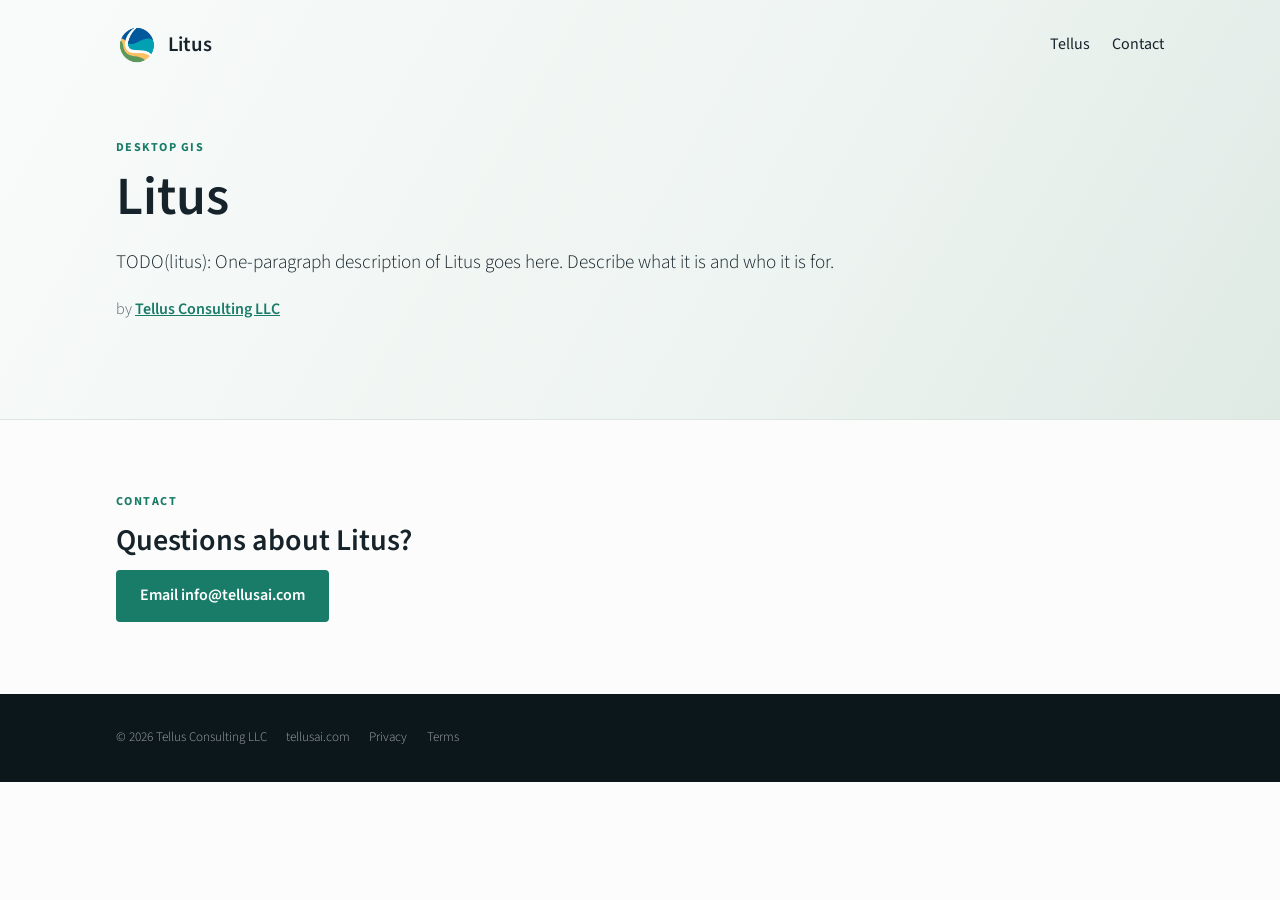
<file: index.html>
<!DOCTYPE html>
<html lang="en">

<head>
	<meta charset="utf-8" />
	<meta name="viewport" content="width=device-width, initial-scale=1" />
	<title>Litus | Desktop GIS by Tellus</title>
	<!-- TODO(litus): replace this description with your real one-sentence summary. -->
	<meta name="description" content="Litus is a desktop GIS application by Tellus Consulting LLC." />
	<link rel="canonical" href="https://litus.tellusai.com/" />
	<!-- TODO(litus): supply the logo PNG at litus/images/litus-logo.png (served as /images/litus-logo.png). -->
	<link rel="icon" type="image/png" href="/images/litus-logo.png" />
	<link rel="stylesheet" href="/litus.css" />
</head>

<body>
	<header class="hero">
		<div class="shell">
			<nav class="site-nav" aria-label="Primary navigation">
				<a class="brand" href="/">
					<img src="/images/litus-logo.png" alt="" />
					<span>Litus</span>
				</a>
				<div class="nav-links">
					<a href="https://www.tellusai.com/">Tellus</a>
					<a href="#contact">Contact</a>
				</div>
			</nav>

			<p class="eyebrow">Desktop GIS</p>
			<h1>Litus</h1>
			<!-- TODO(litus): replace this paragraph with the real product description. -->
			<p class="lead">TODO(litus): One-paragraph description of Litus goes here. Describe what it is and who it
				is for.</p>
			<p class="byline">by <a href="https://www.tellusai.com/">Tellus Consulting LLC</a></p>
		</div>
	</header>

	<main>
		<section id="contact" class="contact">
			<div class="shell">
				<p class="eyebrow">Contact</p>
				<h2>Questions about Litus?</h2>
				<!-- TODO(litus): confirm the contact address (currently the main Tellus inbox). -->
				<a class="button" href="mailto:info@tellusai.com?subject=Litus">Email info@tellusai.com</a>
			</div>
		</section>
	</main>

	<footer class="site-footer">
		<div class="shell">
			<span>&copy; 2026 Tellus Consulting LLC</span>
			<a href="https://www.tellusai.com/">tellusai.com</a>
			<a href="https://www.tellusai.com/privacy-policy.html">Privacy</a>
			<a href="https://www.tellusai.com/terms-of-service.html">Terms</a>
		</div>
	</footer>
</body>

</html>
</file>
<file: litus.css>
/* Litus site styles. Colours and type follow tellusai.com (assets/css/tellus.css). */
@import url("https://fonts.googleapis.com/css?family=Source+Sans+Pro:300,400,600,700&display=swap");

:root {
	--ink: #16232a;
	--muted: #53636a;
	--soft: #f3f7f5;
	--line: #dbe6e1;
	--green: #197c68;
	--green-dark: #126755;
	--footer: #0c171c;
}

* { box-sizing: border-box; }

body {
	margin: 0;
	background: #fbfcfb;
	color: var(--muted);
	font-family: "Source Sans Pro", Helvetica, sans-serif;
	font-size: 16px;
	font-weight: 300;
	line-height: 1.62;
}

a { color: inherit; }
a:hover { color: var(--green); }

h1, h2 { color: var(--ink); font-weight: 600; margin: 0 0 0.4em; }
h1 { font-size: clamp(2.45rem, 4.2vw, 4.35rem); line-height: 1.03; }
h2 { font-size: clamp(1.55rem, 2.35vw, 2.45rem); line-height: 1.14; }

.shell { max-width: 1080px; margin: 0 auto; padding: 0 16px; }

.eyebrow {
	color: var(--green);
	font-size: 0.76rem;
	font-weight: 700;
	letter-spacing: 0.12em;
	margin: 0 0 1em;
	text-transform: uppercase;
}

.hero {
	background: linear-gradient(120deg, #f8fbfa, #eef4f1 60%, #dfeae5);
	border-bottom: 1px solid var(--line);
	padding: 1.5rem 0 5rem;
}

.site-nav {
	align-items: center;
	display: flex;
	justify-content: space-between;
	margin-bottom: clamp(3rem, 8vh, 6rem);
}

.brand {
	align-items: center;
	color: var(--ink);
	display: inline-flex;
	font-size: 1.3rem;
	font-weight: 600;
	gap: 0.6rem;
	text-decoration: none;
}

.brand img { height: 42px; width: auto; }

.nav-links { display: flex; gap: 1.4rem; }
.nav-links a { color: var(--ink); font-weight: 400; text-decoration: none; }

.lead { color: var(--ink); font-size: 1.2rem; max-width: 46rem; }
.byline a { color: var(--green); font-weight: 600; }

.contact { padding: 4.5rem 0; }

.button {
	background: var(--green);
	border-radius: 4px;
	color: #fff;
	display: inline-block;
	font-weight: 600;
	padding: 0.8rem 1.5rem;
	text-decoration: none;
}
.button:hover { background: var(--green-dark); color: #fff; }

.site-footer {
	background: var(--footer);
	color: rgba(255, 255, 255, 0.62);
	font-size: 0.82rem;
	padding: 2.1rem 0;
}
.site-footer .shell { display: flex; flex-wrap: wrap; gap: 1.2rem; }
.site-footer a { text-decoration: none; }
.site-footer a:hover { color: #fff; }
</file>
